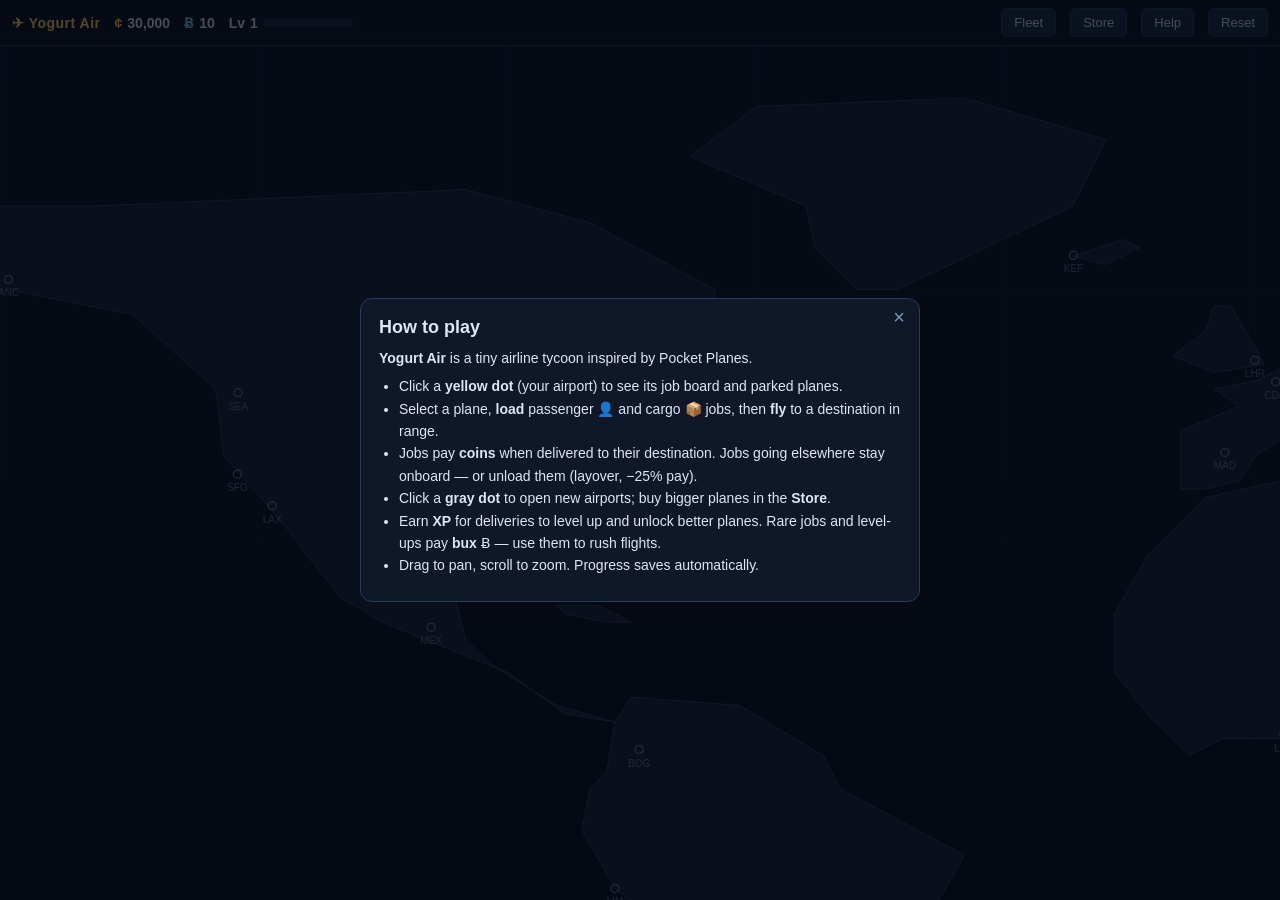
<file: index.html>
<!DOCTYPE html>
<html lang="en">
<head>
<meta charset="UTF-8">
<meta name="viewport" content="width=device-width, initial-scale=1.0, user-scalable=no">
<title>Yogurt Air — a tiny airline tycoon</title>
<link rel="stylesheet" href="css/style.css">
</head>
<body>
  <canvas id="map"></canvas>

  <header id="hud">
    <div class="hud-left">
      <span id="hud-title">✈ Yogurt Air</span>
      <span class="hud-stat" title="Coins"><span class="coin-ico">¢</span><span id="hud-coins">0</span></span>
      <span class="hud-stat" title="Bux (premium)"><span class="bux-ico">Ƀ</span><span id="hud-bux">0</span></span>
      <span class="hud-stat" title="Level / XP">
        Lv <span id="hud-level">1</span>
        <span id="xpbar"><span id="xpbar-fill"></span></span>
      </span>
    </div>
    <div class="hud-right">
      <button id="btn-fleet">Fleet</button>
      <button id="btn-store">Store</button>
      <button id="btn-help">Help</button>
      <button id="btn-reset" title="Start over">Reset</button>
    </div>
  </header>

  <aside id="panel" class="hidden">
    <button id="panel-close">×</button>
    <div id="panel-body"></div>
  </aside>

  <div id="modal-backdrop" class="hidden">
    <div id="modal">
      <button id="modal-close">×</button>
      <div id="modal-body"></div>
    </div>
  </div>

  <div id="toasts"></div>

  <script src="js/data.js"></script>
  <script src="js/game.js"></script>
  <script src="js/map.js"></script>
  <script src="js/ui.js"></script>
  <script src="js/main.js"></script>
</body>
</html>
</file>
<file: css/style.css>
* { margin: 0; padding: 0; box-sizing: border-box; }

:root {
  --panel-bg: #10182acc;
  --panel-border: #2b3c5c;
  --text: #dce7f5;
  --muted: #7f93b3;
  --accent: #ffd75e;
  --coin: #ffd75e;
  --bux: #6fd3ff;
  --good: #7be08a;
  --bad: #ff8080;
}

html, body {
  height: 100%;
  overflow: hidden;
  background: #060b16;
  color: var(--text);
  font-family: "Segoe UI", "Helvetica Neue", Arial, sans-serif;
  font-size: 14px;
  -webkit-user-select: none;
  user-select: none;
}

#map {
  position: fixed;
  inset: 0;
  display: block;
  cursor: grab;
}
#map.dragging { cursor: grabbing; }

/* ---------- HUD ---------- */
#hud {
  position: fixed;
  top: 0; left: 0; right: 0;
  display: flex;
  justify-content: space-between;
  align-items: center;
  gap: 8px;
  padding: 8px 12px;
  background: linear-gradient(#0b1322ee, #0b132299);
  border-bottom: 1px solid var(--panel-border);
  z-index: 20;
  flex-wrap: wrap;
}
.hud-left, .hud-right { display: flex; align-items: center; gap: 14px; flex-wrap: wrap; }
#hud-title { font-weight: 700; letter-spacing: 0.5px; color: var(--accent); }
.hud-stat { display: inline-flex; align-items: center; gap: 5px; font-weight: 600; }
.coin-ico { color: var(--coin); font-weight: 800; }
.bux-ico { color: var(--bux); font-weight: 800; }
#xpbar {
  display: inline-block;
  width: 90px; height: 8px;
  background: #1c2940;
  border-radius: 4px;
  overflow: hidden;
}
#xpbar-fill {
  display: block;
  height: 100%;
  width: 0%;
  background: linear-gradient(90deg, #7be08a, #b8f0a0);
  transition: width 0.3s;
}

button {
  background: #1b2a45;
  color: var(--text);
  border: 1px solid var(--panel-border);
  border-radius: 6px;
  padding: 6px 12px;
  font-size: 13px;
  cursor: pointer;
}
button:hover:not(:disabled) { background: #26375a; border-color: #40587f; }
button:disabled { opacity: 0.45; cursor: default; }
button.primary { background: #2c4a2f; border-color: #3f7045; }
button.primary:hover:not(:disabled) { background: #38603c; }
button.danger { background: #4a2626; border-color: #7a3d3d; }
button.small { padding: 3px 8px; font-size: 12px; }

/* ---------- Side panel ---------- */
#panel {
  position: fixed;
  top: 56px; left: 12px; bottom: 12px;
  width: 320px;
  max-width: calc(100vw - 24px);
  background: var(--panel-bg);
  border: 1px solid var(--panel-border);
  border-radius: 10px;
  backdrop-filter: blur(6px);
  z-index: 15;
  display: flex;
  flex-direction: column;
}
#panel.hidden { display: none; }
#panel-close, #modal-close {
  position: absolute;
  top: 6px; right: 8px;
  background: none;
  border: none;
  color: var(--muted);
  font-size: 20px;
  line-height: 1;
  padding: 2px 6px;
}
#panel-close:hover, #modal-close:hover { color: var(--text); }
#panel-body { padding: 14px; overflow-y: auto; flex: 1; }

#panel-body h2 { font-size: 17px; margin-bottom: 2px; }
#panel-body h3 {
  font-size: 12px;
  text-transform: uppercase;
  letter-spacing: 1px;
  color: var(--muted);
  margin: 14px 0 6px;
}
.sub { color: var(--muted); font-size: 12px; margin-bottom: 8px; }

.row {
  display: flex;
  align-items: center;
  justify-content: space-between;
  gap: 8px;
  padding: 6px 8px;
  border-radius: 6px;
  background: #16223a;
  margin-bottom: 5px;
}
.row .grow { flex: 1; min-width: 0; overflow: hidden; text-overflow: ellipsis; white-space: nowrap; }
.row.clickable { cursor: pointer; }
.row.clickable:hover { background: #1e2e4e; }
.pay { color: var(--coin); font-weight: 600; white-space: nowrap; }
.pay.bux { color: var(--bux); }
.dim { color: var(--muted); font-size: 12px; }
.tag {
  display: inline-block;
  padding: 1px 6px;
  border-radius: 4px;
  font-size: 11px;
  font-weight: 700;
  background: #24344f;
  color: var(--muted);
}
.tag.owned { background: #24422a; color: var(--good); }
.tag.flying { background: #203a52; color: var(--bux); }

.slotbar { display: inline-flex; gap: 3px; }
.slot {
  width: 12px; height: 12px;
  border-radius: 3px;
  border: 1px solid #3a4f75;
  font-size: 9px;
  text-align: center;
  line-height: 12px;
}
.slot.filled-p { background: #3f6ea8; border-color: #6ba0dd; }
.slot.filled-c { background: #a8743f; border-color: #dda86b; }

/* ---------- Modal ---------- */
#modal-backdrop {
  position: fixed;
  inset: 0;
  background: #04070fb0;
  z-index: 30;
  display: flex;
  align-items: center;
  justify-content: center;
}
#modal-backdrop.hidden { display: none; }
#modal {
  position: relative;
  width: 560px;
  max-width: calc(100vw - 30px);
  max-height: calc(100vh - 60px);
  background: #0f1728;
  border: 1px solid var(--panel-border);
  border-radius: 12px;
  padding: 18px;
  overflow-y: auto;
}
#modal h2 { margin-bottom: 10px; font-size: 18px; }
#modal h3 { margin: 12px 0 6px; font-size: 13px; color: var(--muted); text-transform: uppercase; letter-spacing: 1px; }
#modal p { margin: 6px 0; line-height: 1.5; }
#modal ul { margin: 6px 0 6px 20px; line-height: 1.6; }

.store-plane {
  display: flex;
  align-items: center;
  gap: 12px;
  padding: 10px;
  border-radius: 8px;
  background: #16223a;
  margin-bottom: 8px;
}
.store-plane .info { flex: 1; }
.store-plane .name { font-weight: 700; }
.store-plane.locked { opacity: 0.5; }
.stats { color: var(--muted); font-size: 12px; margin-top: 2px; }

/* ---------- Toasts ---------- */
#toasts {
  position: fixed;
  right: 12px;
  bottom: 12px;
  display: flex;
  flex-direction: column;
  gap: 6px;
  z-index: 40;
  pointer-events: none;
  max-width: 320px;
}
.toast {
  background: #16223aee;
  border: 1px solid var(--panel-border);
  border-left: 3px solid var(--accent);
  border-radius: 6px;
  padding: 8px 12px;
  font-size: 13px;
  animation: toast-in 0.25s ease-out;
}
.toast.good { border-left-color: var(--good); }
.toast.bad { border-left-color: var(--bad); }
@keyframes toast-in {
  from { transform: translateX(30px); opacity: 0; }
  to { transform: none; opacity: 1; }
}

@media (max-width: 640px) {
  #panel { width: auto; right: 12px; top: auto; height: 46vh; }
}
</file>
